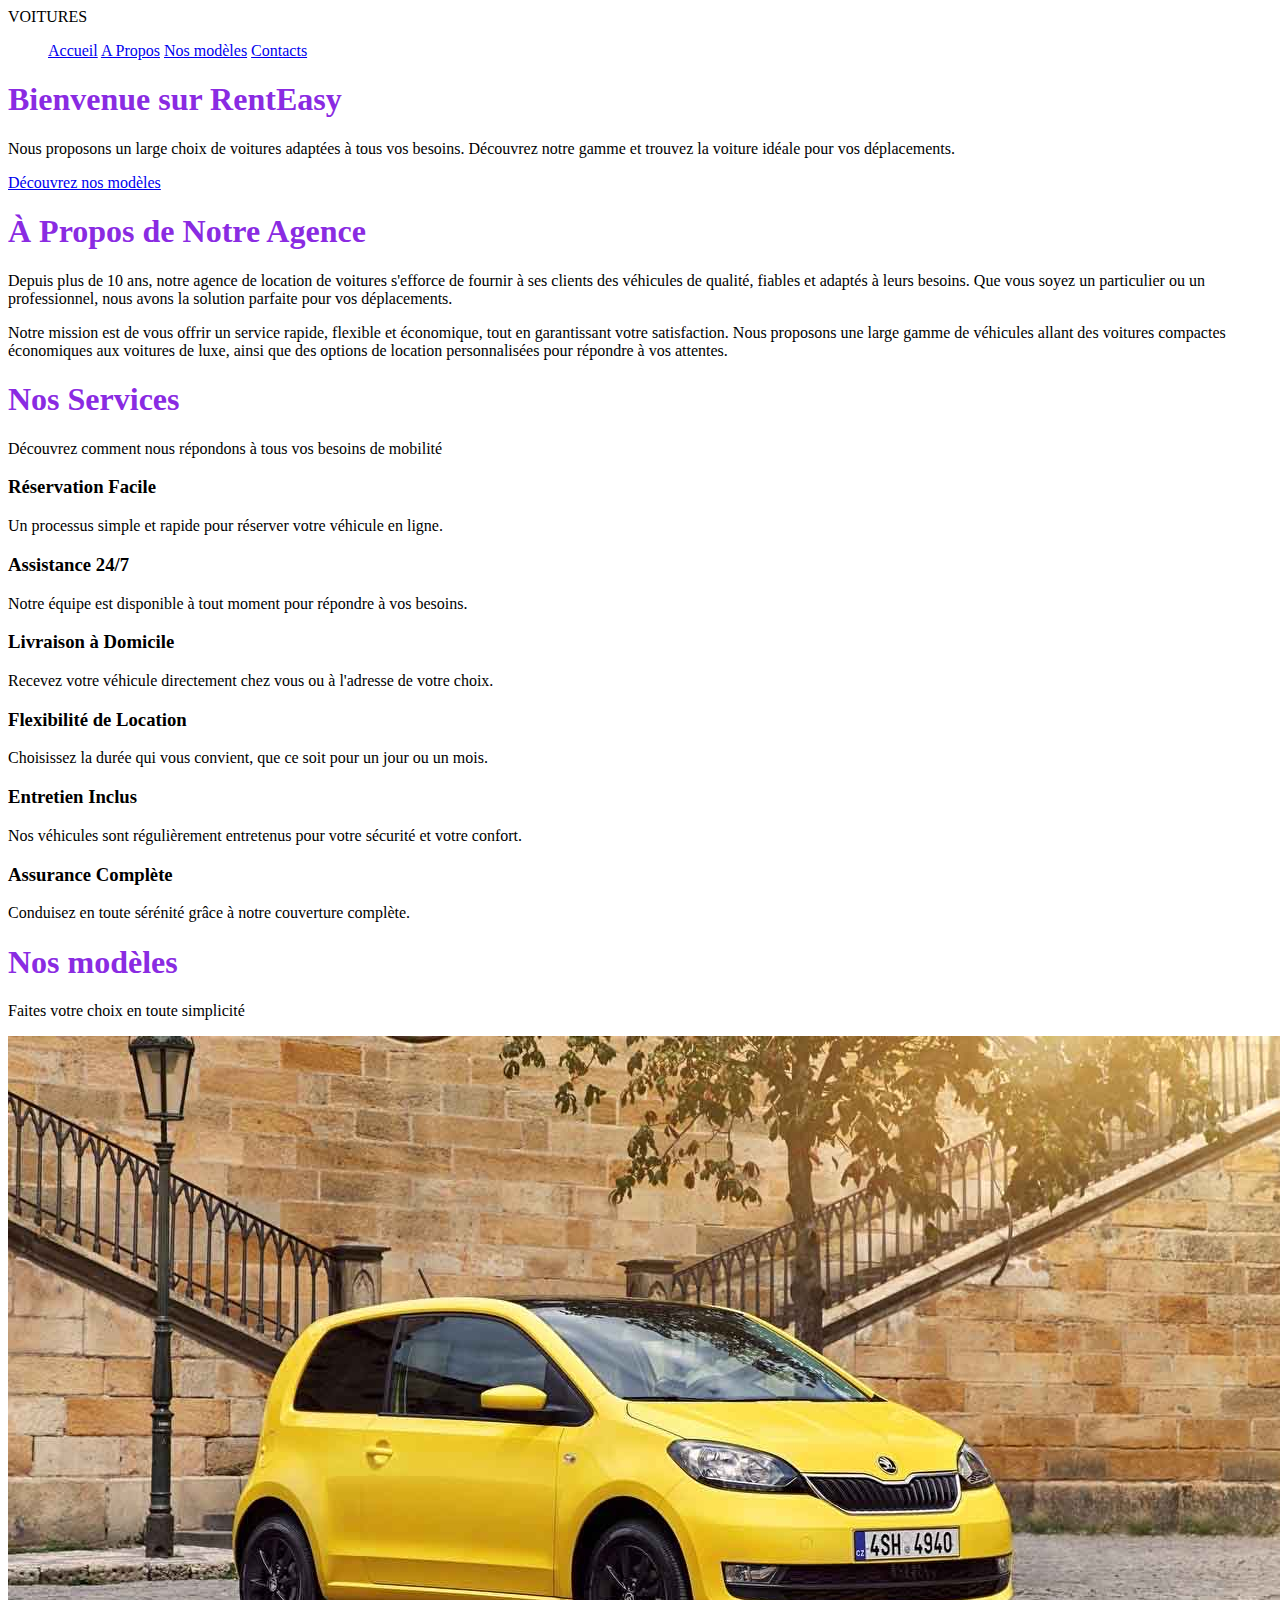
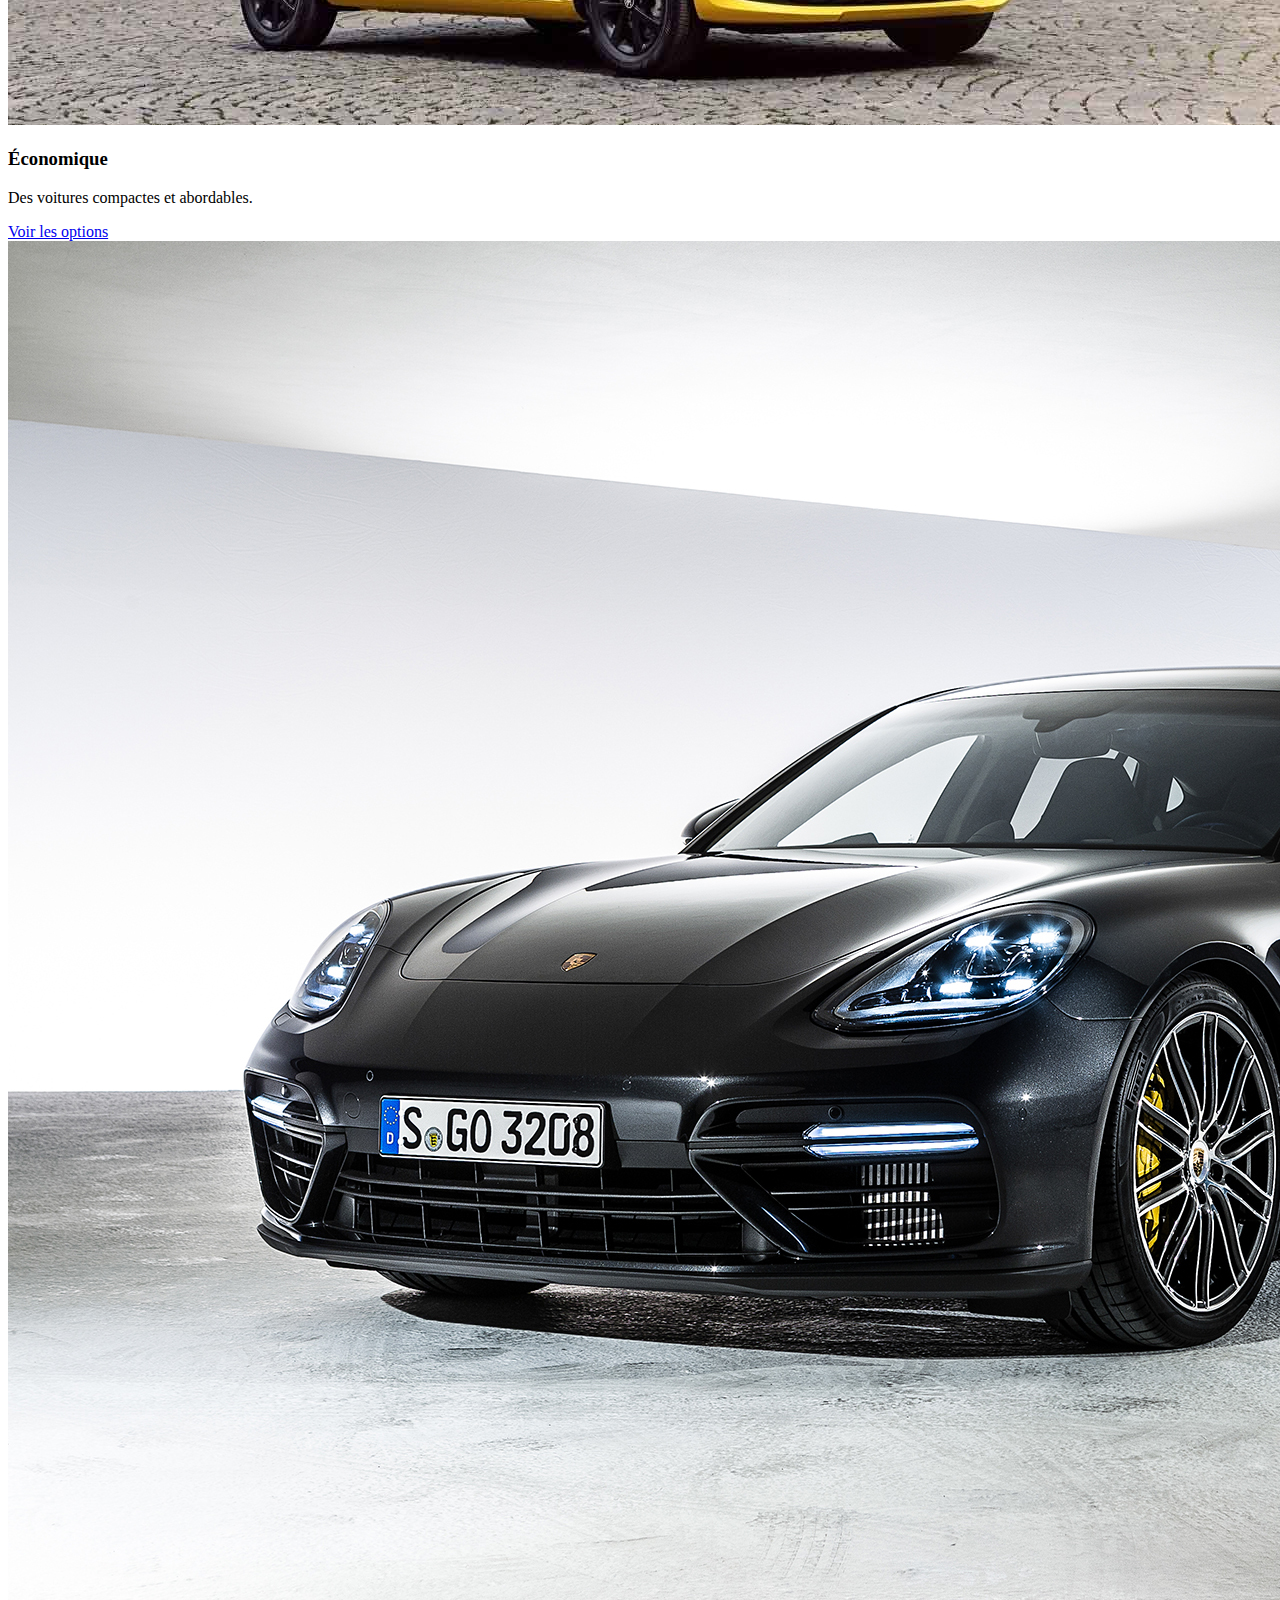
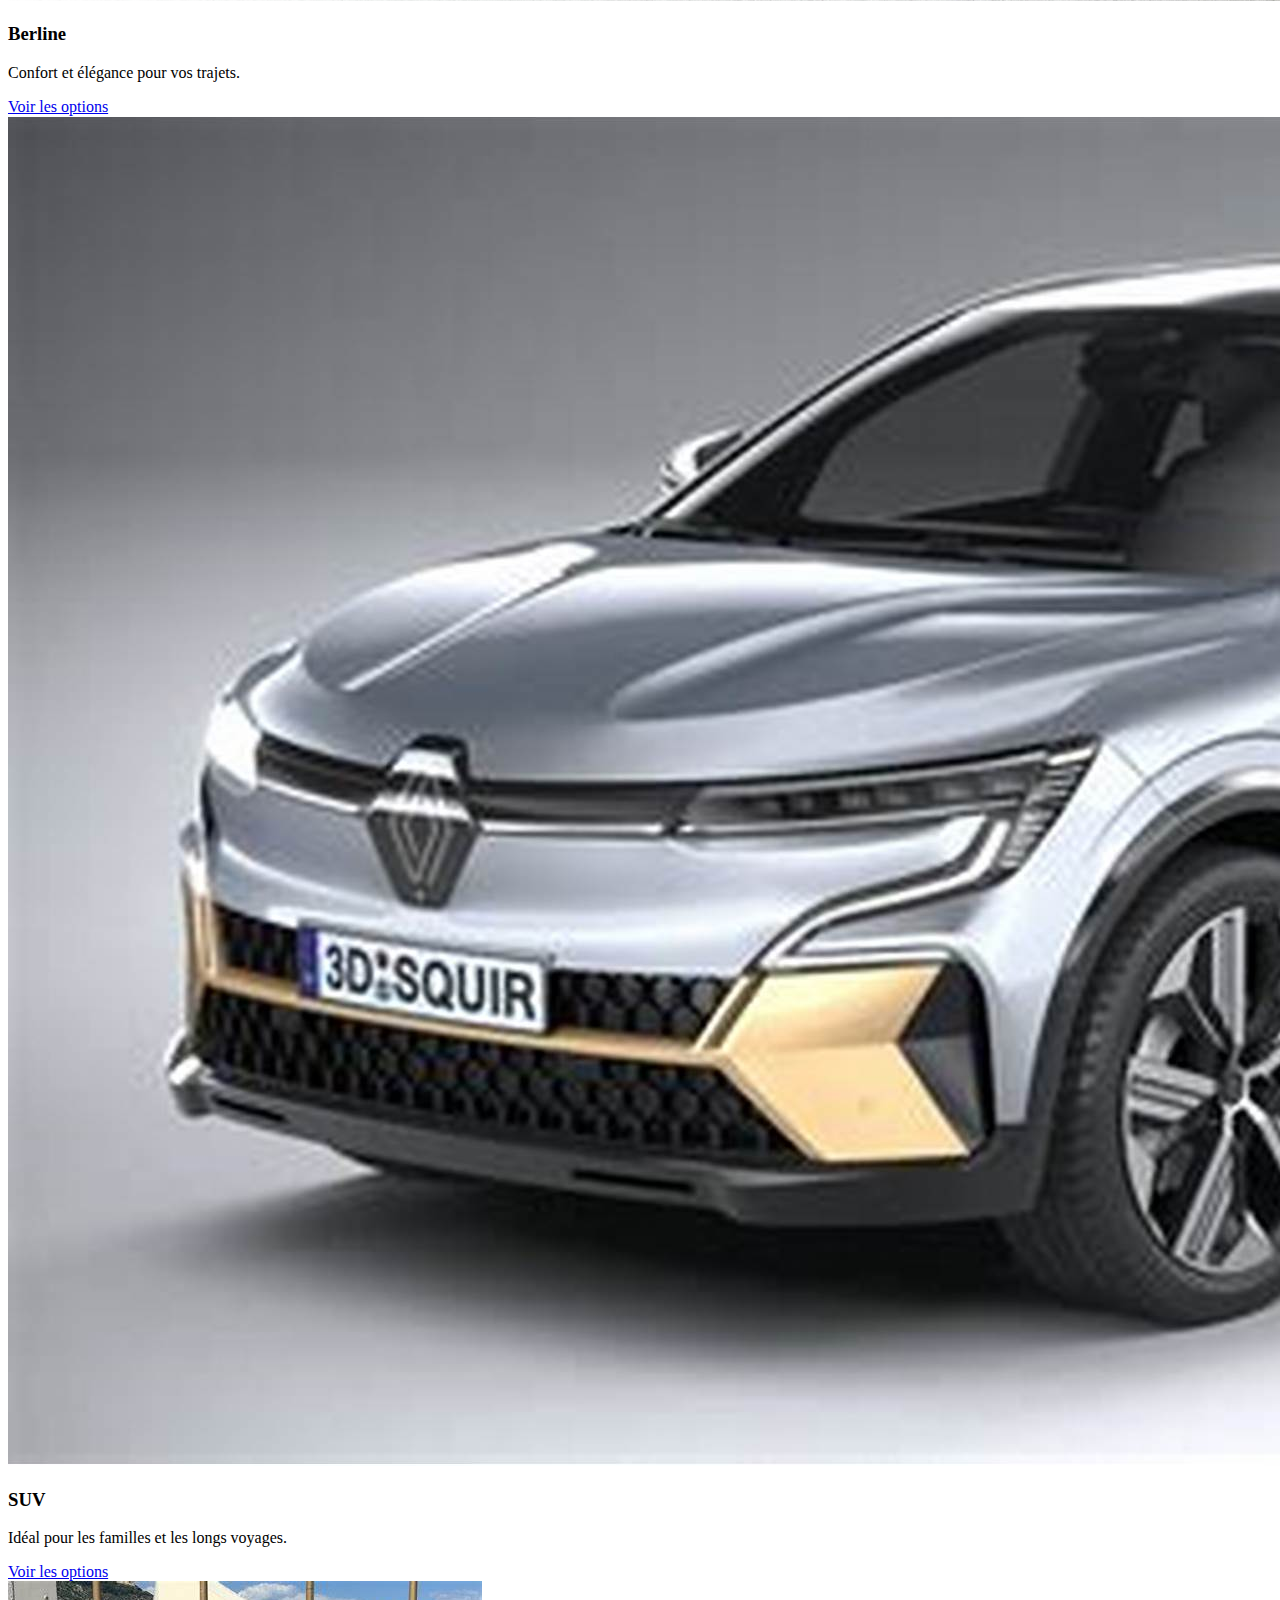
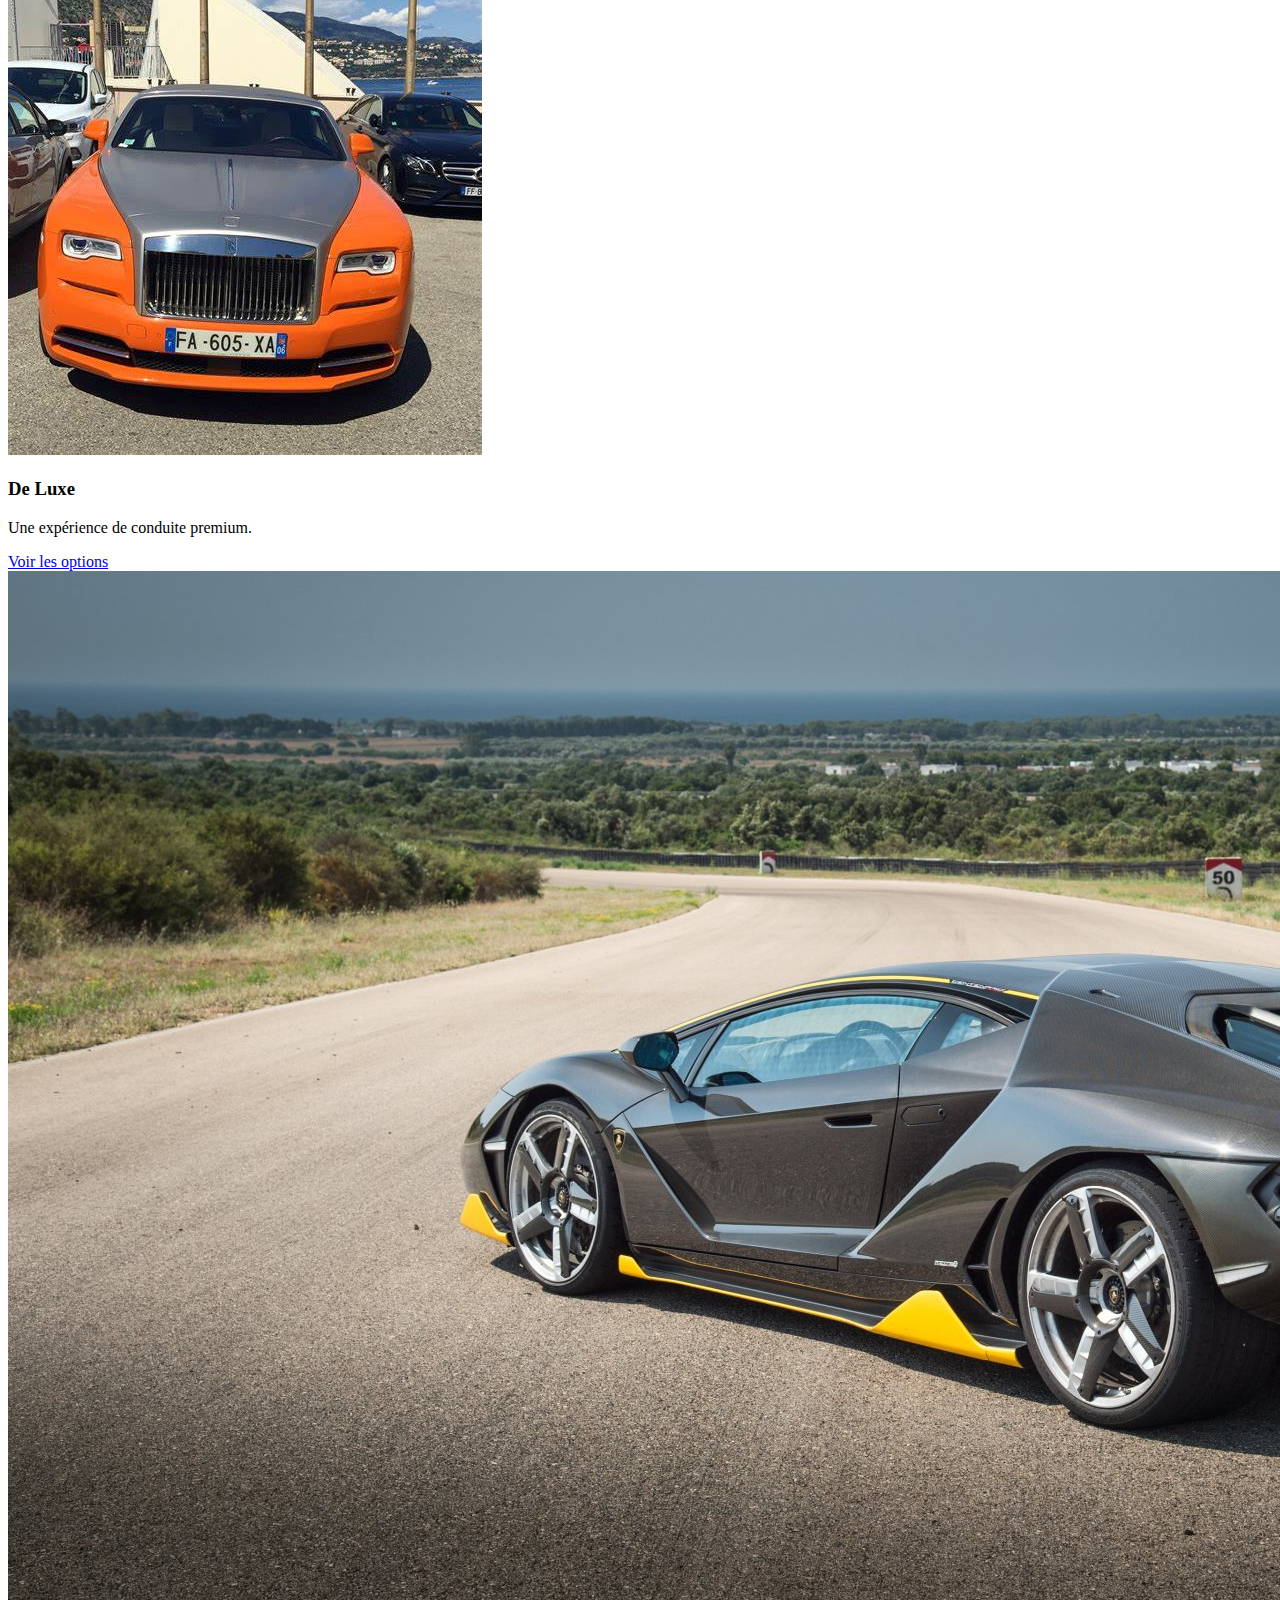
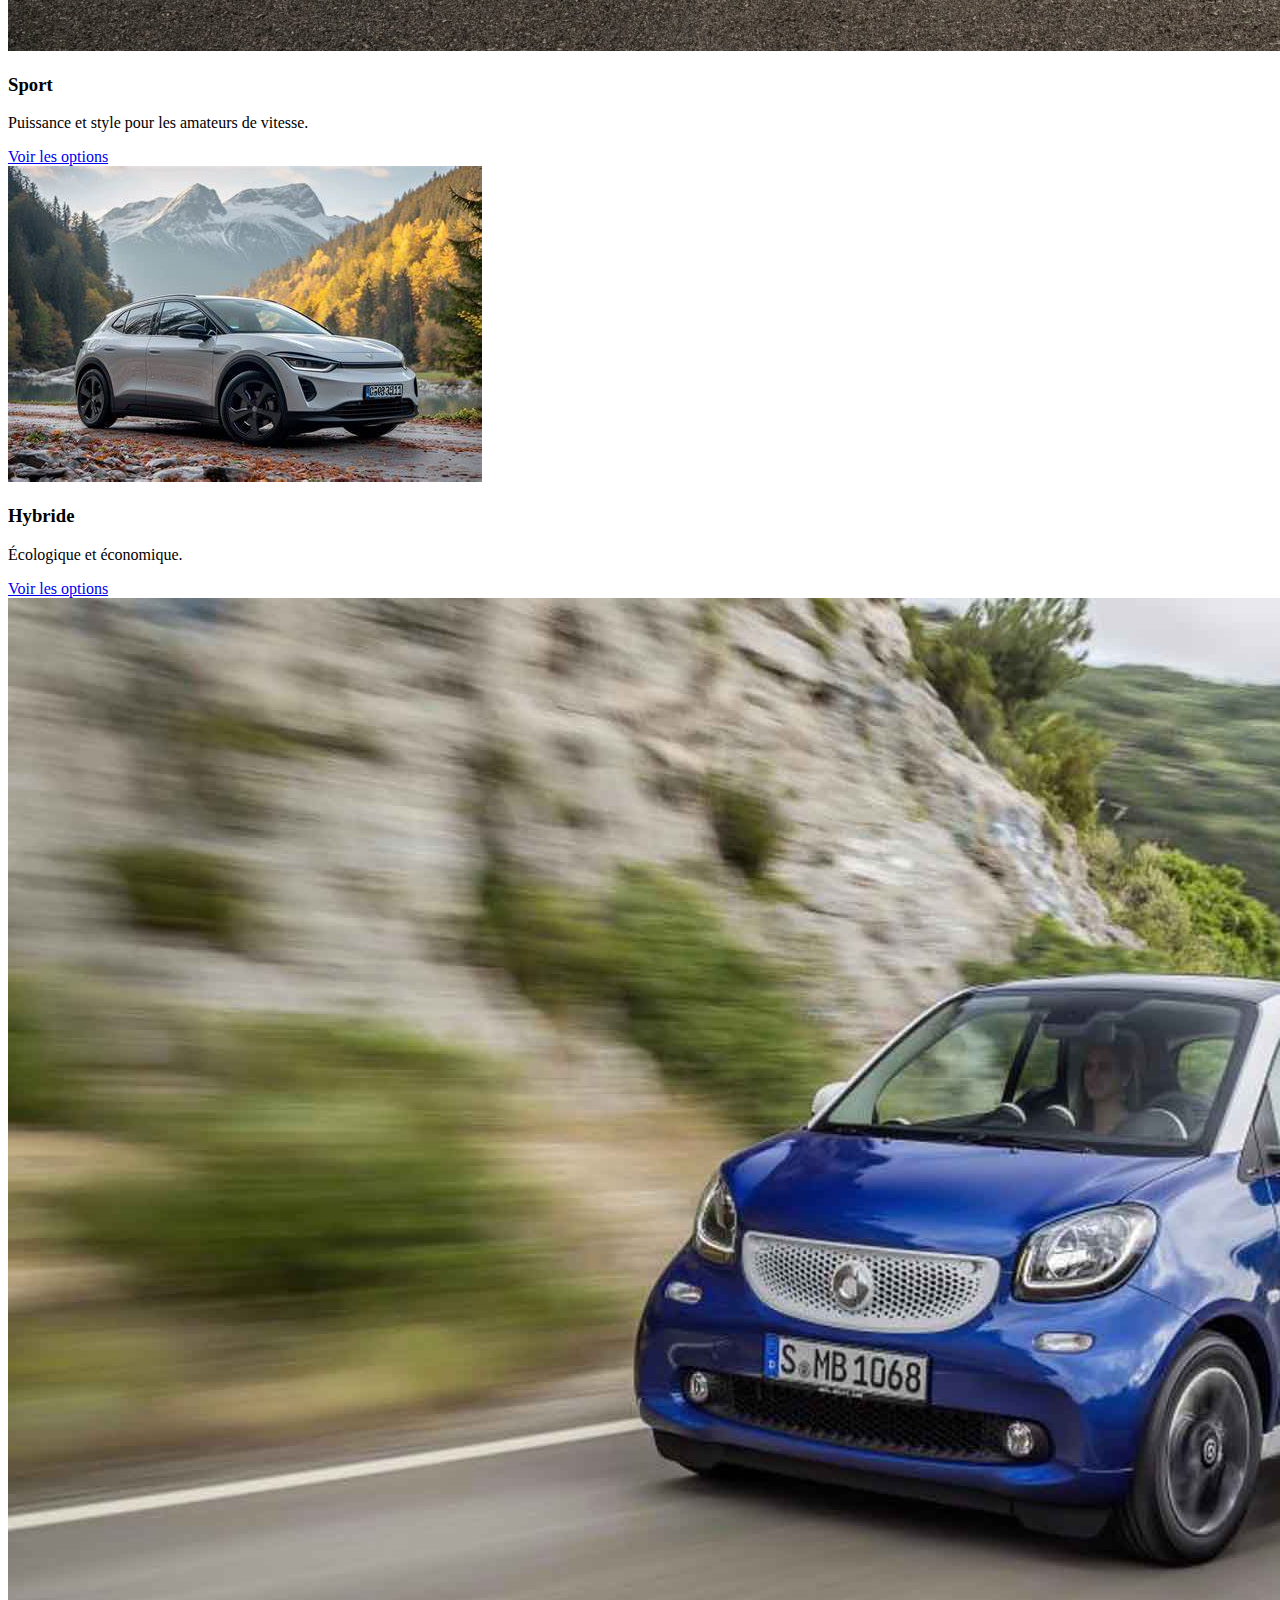
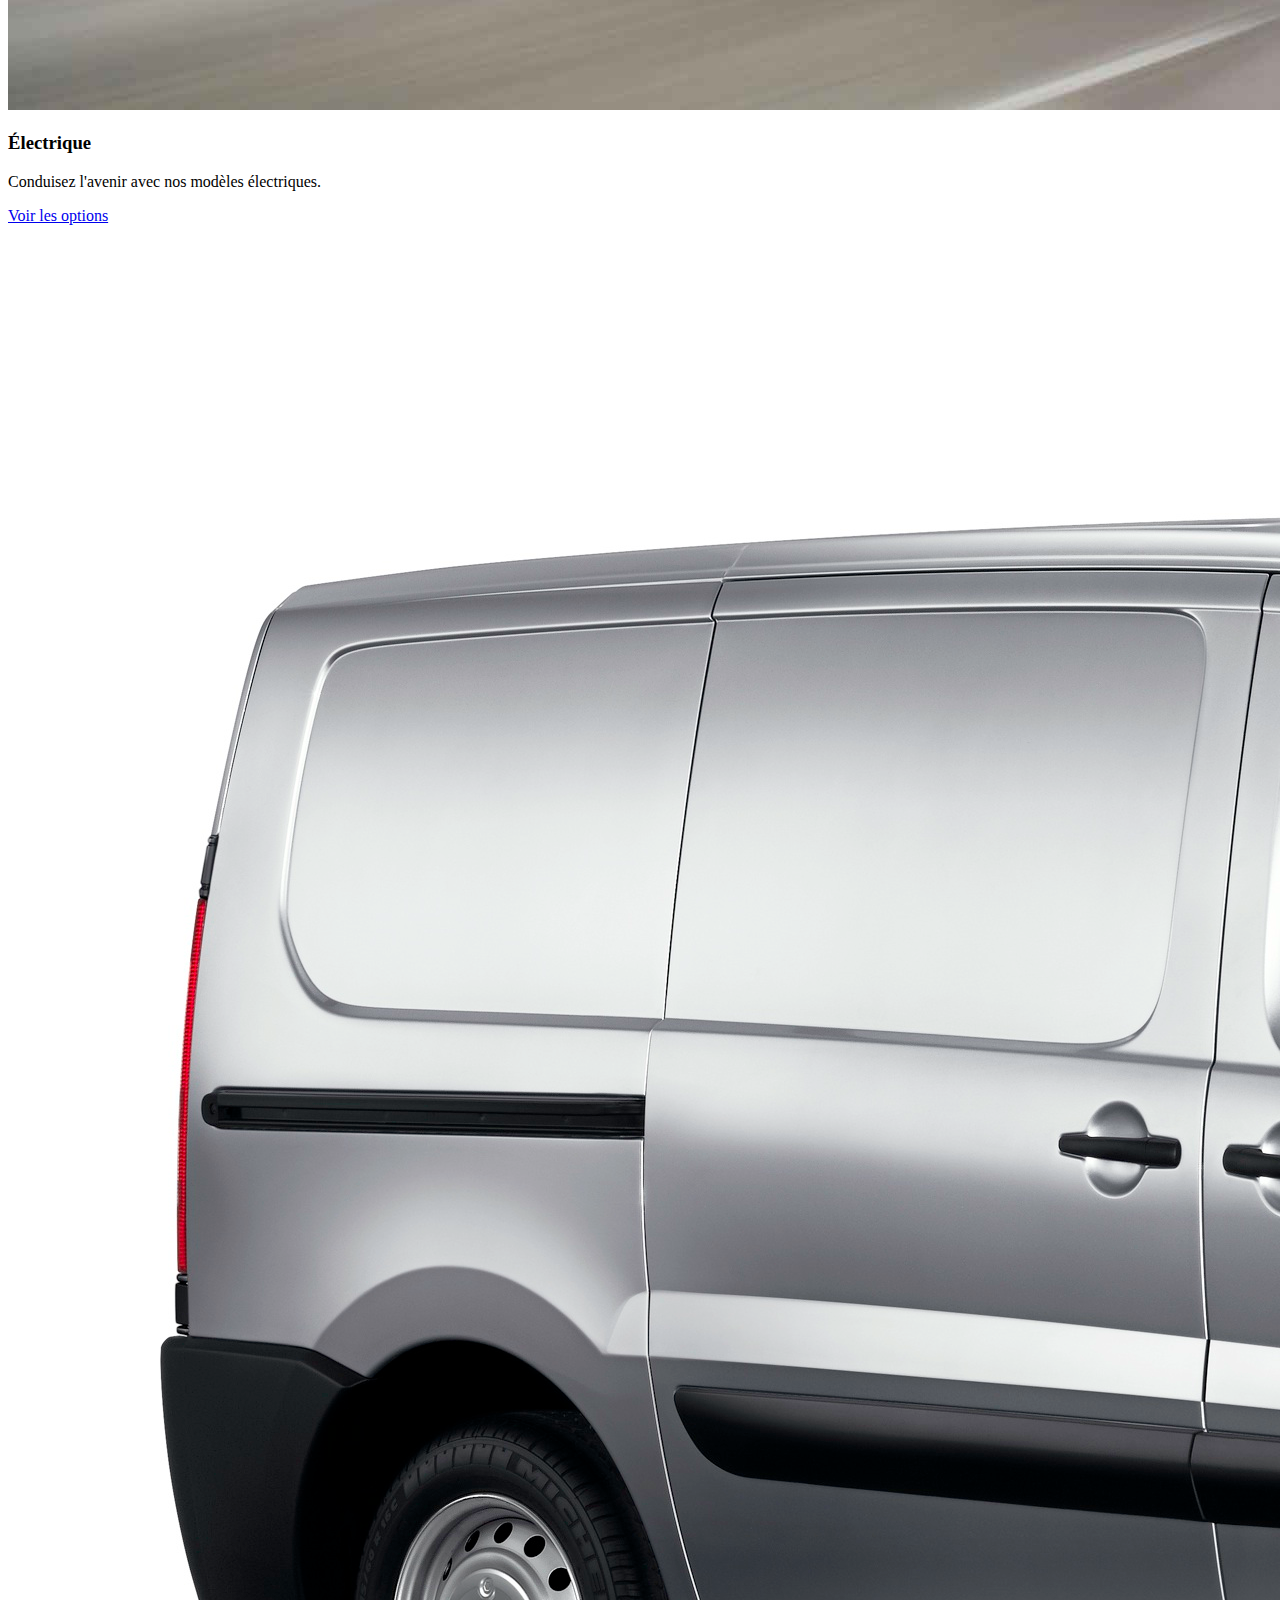
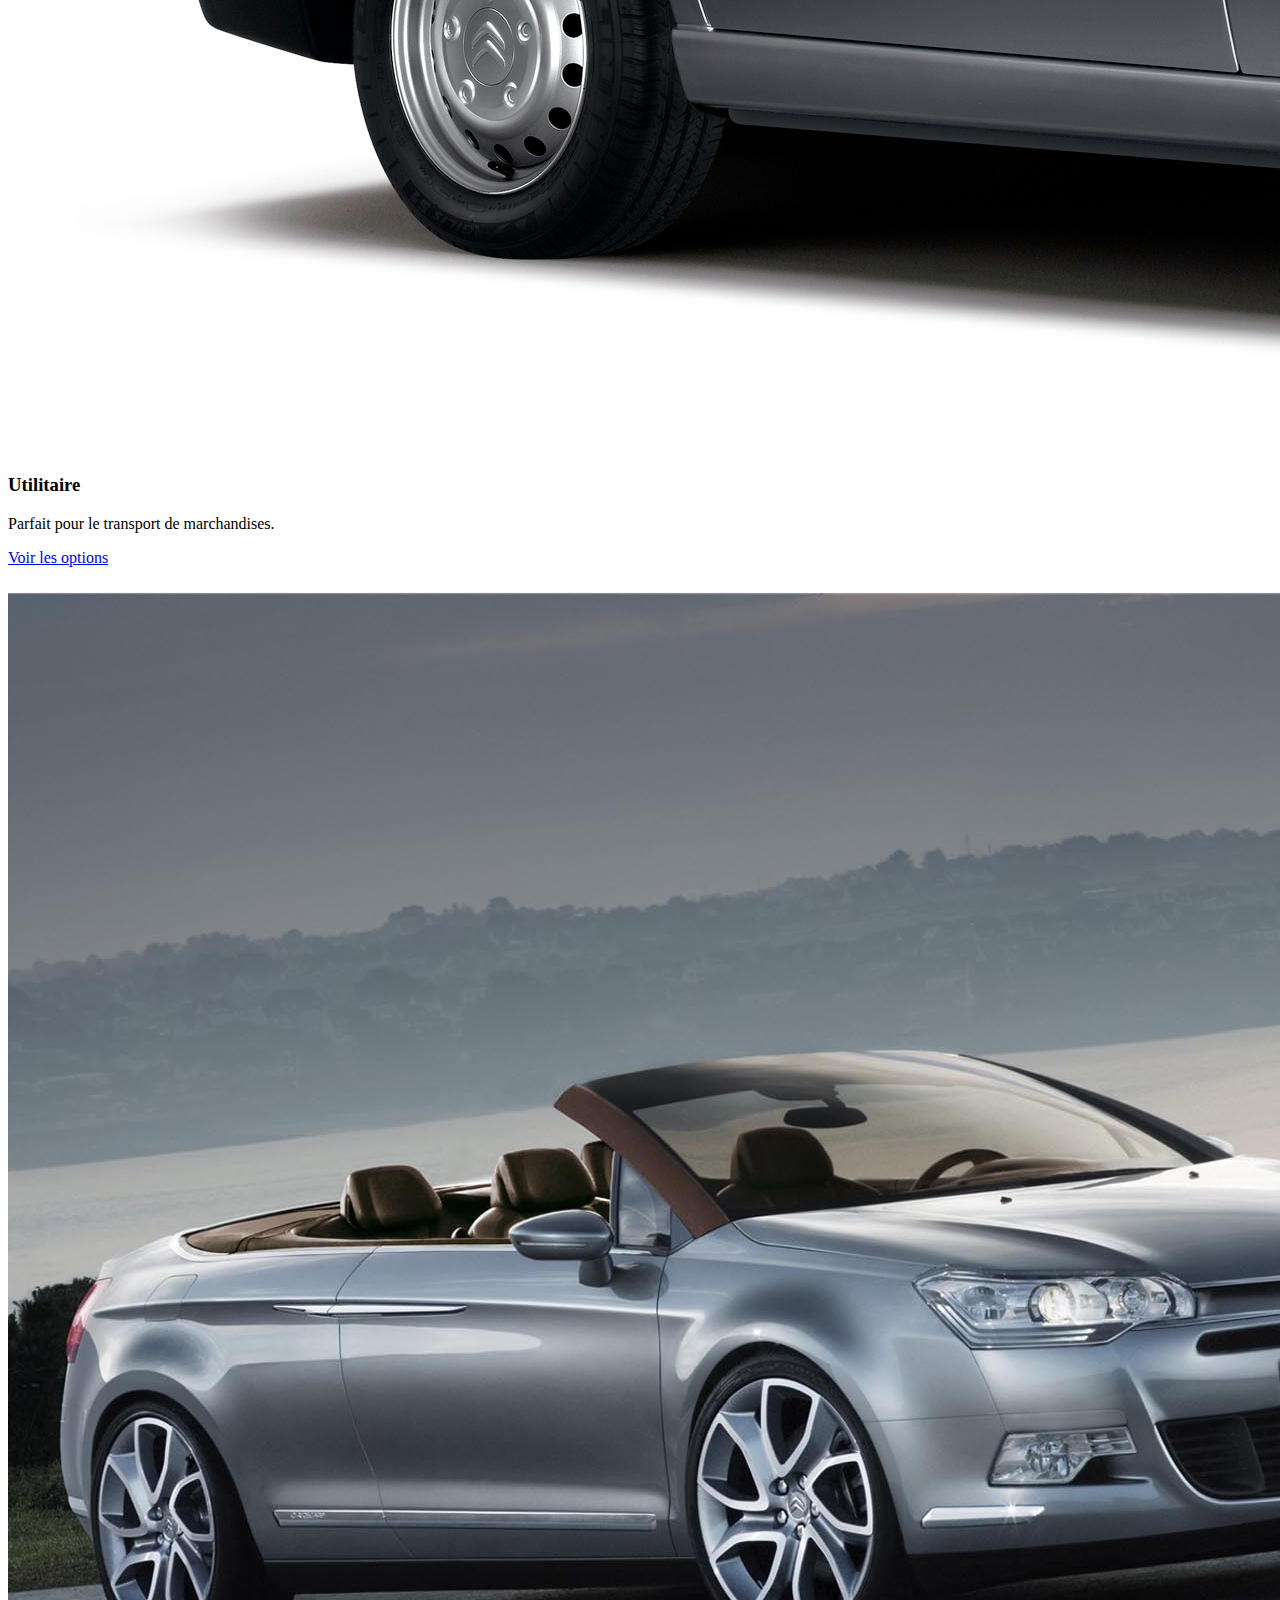
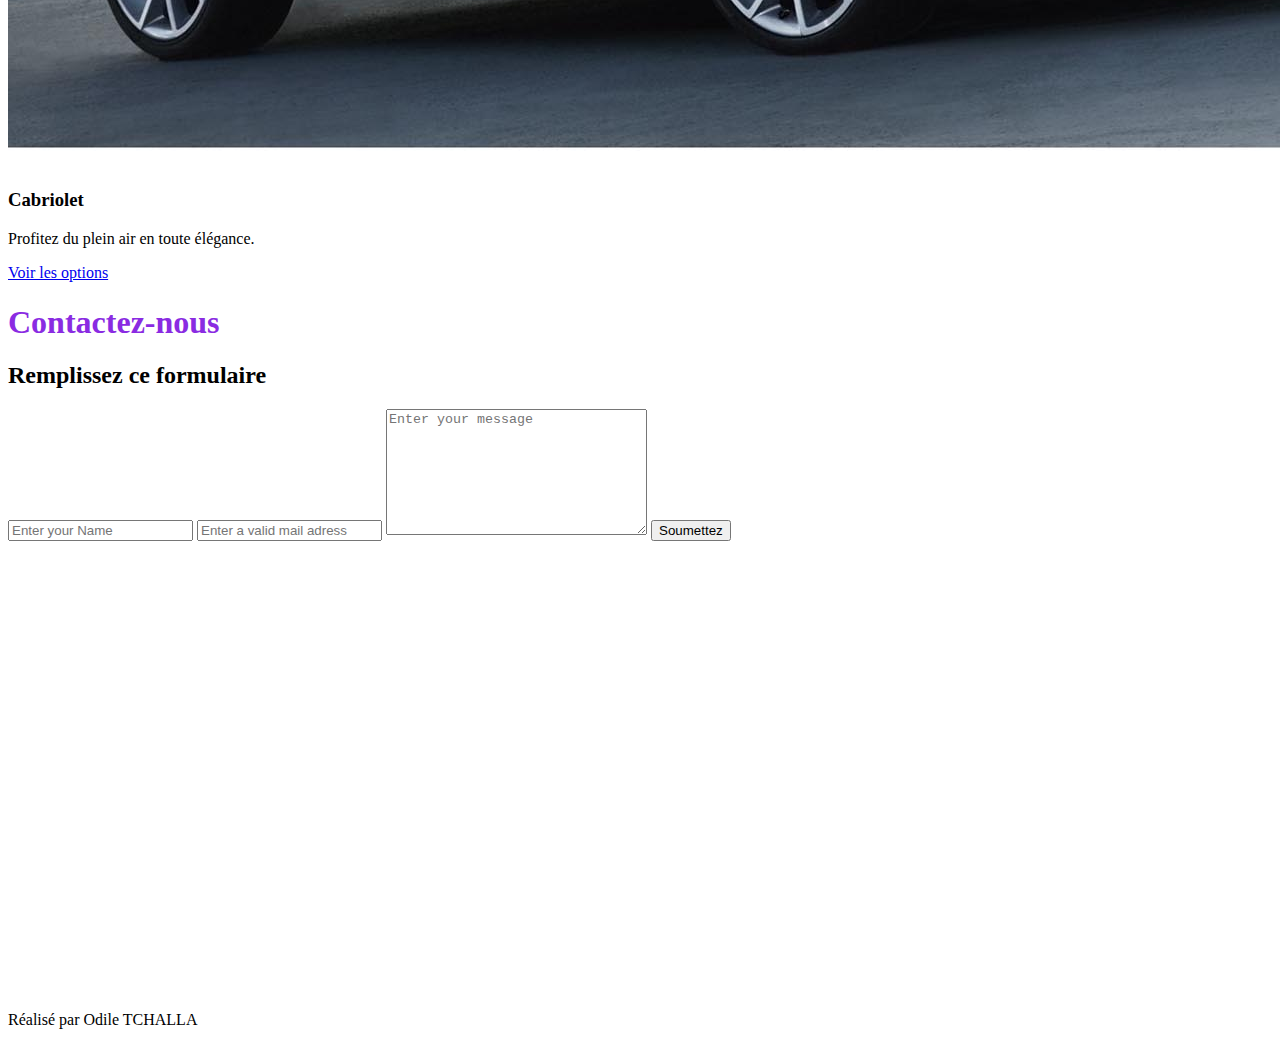
<file: index.html>
<!DOCTYPE html>
<!DOCTYPE html>
<html lang="en">
<head>
    <meta charset="UTF-8">
    <meta name="viewport" content="width=device-width, initial-scale=1.0">
    <title>Location de voiture</title>
    <link rel="stylesheet" href="style.css">
</head>
<body>
    <nav>
        <div class="logo"> <span>V</span>OITURES</div>
        <ul class="menu">
        <a href="index.html">Accueil</a>
        <a href="A propos.html">A Propos</a>
        <a href="Modèle.html">Nos modèles</a>
        <a href="Contacts.html">Contacts</a>

        </ul>
    </nav>
    
    <!--home-->

   <section class="home">
    <div class="home-infos">
        <h1>Bienvenue sur RentEasy</h1>
        <p>Nous proposons un large choix de voitures adaptées à tous vos besoins. Découvrez notre gamme et trouvez la voiture idéale pour vos déplacements.</p>
        <a href="Modèle.html">Découvrez nos modèles</a>
    </div>
   </section>

   <section>
    <div class="Nous">
        <h1>À Propos de Notre Agence</h1>
        <p>Depuis plus de 10 ans, notre agence de location de voitures s'efforce de fournir à ses clients des véhicules de qualité, fiables et adaptés à leurs besoins. Que vous soyez un particulier ou un professionnel, nous avons la solution parfaite pour vos déplacements.</p>
        <p>Notre mission est de vous offrir un service rapide, flexible et économique, tout en garantissant votre satisfaction. Nous proposons une large gamme de véhicules allant des voitures compactes économiques aux voitures de luxe, ainsi que des options de location personnalisées pour répondre à vos attentes.</p>
    </div>  
   </section>

<main>
    <div class="serve">
        <h1>Nos Services</h1>
        <p>Découvrez comment nous répondons à tous vos besoins de mobilité</p>
    </div>

<div class="service-grid">
    <div class="service-card">
        <h3>Réservation Facile</h3>
        <p>Un processus simple et rapide pour réserver votre véhicule en ligne.</p>
    </div>
    <div class="service-card">
        <h3>Assistance 24/7</h3>
        <p>Notre équipe est disponible à tout moment pour répondre à vos besoins.</p>
    </div>
    <div class="service-card">
        <h3>Livraison à Domicile</h3>
        <p>Recevez votre véhicule directement chez vous ou à l'adresse de votre choix.</p>
    </div>
    <div class="service-card">
        <h3>Flexibilité de Location</h3>
        <p>Choisissez la durée qui vous convient, que ce soit pour un jour ou un mois.</p>
    </div>
    <div class="service-card">
        <h3>Entretien Inclus</h3>
        <p>Nos véhicules sont régulièrement entretenus pour votre sécurité et votre confort.</p>
    </div>
    <div class="service-card">
        <h3>Assurance Complète</h3>
        <p>Conduisez en toute sérénité grâce à notre couverture complète.</p>
    </div>
</div>
</main>
<div>
<h1 class="title">Nos modèles</h1>
<P class="sub-title">Faites votre choix en toute simplicité</P>
</div>
<!--catégories-->
    
<section class="categories">
    <div class="category">
        <img src="images/R.jpg" alt="Voiture Économique">
        <h3>Économique</h3>
        <p>Des voitures compactes et abordables.</p>
        <a href="Modèle.html">Voir les options</a>
        
    </div>

    <div class="category">
        <img src="images/R (2).jpg" alt="Voiture Berline">
        <h3>Berline</h3>
        <p>Confort et élégance pour vos trajets.</p>
        <a href="Modèle.html">Voir les options</a>
    </div>

    <div class="category">
        <img src="images/OIP (2).jpg" alt="Voiture SUV">
        <h3>SUV</h3>
        <p>Idéal pour les familles et les longs voyages.</p>
        <a href="Modèle.html">Voir les options</a>
    </div>

    <div class="category">
        <img src="images/OIP (3).jpg" alt="Voiture de Luxe">
        <h3>De Luxe</h3>
        <p>Une expérience de conduite premium.</p>
        <a href="Modèle.html">Voir les options</a>
    </div>

    <div class="category">
        <img src="images/R (3).jpg" alt="Voiture Sport">
        <h3>Sport</h3>
        <p>Puissance et style pour les amateurs de vitesse.</p>
        <a href="Modèle.html">Voir les options</a>
    </div>

    <div class="category">
        <img src="images/OIP (4).jpg" alt="Voiture Hybride">
        <h3>Hybride</h3>
        <p>Écologique et économique.</p>
        <a href="Modèle.html">Voir les options</a>
    </div>

    <div class="category">
        <img src="images/R (4).jpg" alt="Voiture Électrique">
        <h3>Électrique</h3>
        <p>Conduisez l'avenir avec nos modèles électriques.</p>
        <a href="Modèle.html">Voir les options</a>
    </div>

    <div class="category">
        <img src="images/R (5).jpg" alt="Voiture Utilitaire">
        <h3>Utilitaire</h3>
        <p>Parfait pour le transport de marchandises.</p>
        <a href="Modèle.html">Voir les options</a>
    </div>

    <div class="category">
        <img src="images/R (7).jpg" alt="Voiture Cabriolet">
        <h3>Cabriolet</h3>
        <p>Profitez du plein air en toute élégance.</p>
        <a href="Modèle.html">Voir les options</a>
    </div>
</section> 

<!--footer-contact-->
<footer>
    <h1 class="title">Contactez-nous</h1>
    <div class="contact">
        <div class="class-form">
            <h2>Remplissez ce formulaire</h2>
            <form action="">
                <input type="text" placeholder="Enter your Name">
                <input type="email" placeholder="Enter a valid mail adress">
                <textarea placeholder="Enter your message" cols="30" rows="8"></textarea>
                <button>Soumettez</button>
            </form>
        </div>
        <div class="adress">
            <iframe src="https://www.google.com/maps/embed?pb=!1m14!1m12!1m3!1d15858.679884458135!2d2.3214591554199178!3d6.436417300000006!2m3!1f0!2f0!3f0!3m2!1i1024!2i768!4f13.1!5e0!3m2!1sfr!2sbj!4v1737637337016!5m2!1sfr!2sbj" width="600" height="450" style="border:0;" allowfullscreen="" loading="lazy" referrerpolicy="no-referrer-when-downgrade"></iframe>    
        </div>
    </div>  
</footer>  
<div class="end">
    <p>Réalisé par Odile TCHALLA</p>
    </div>  
</html>
</file>
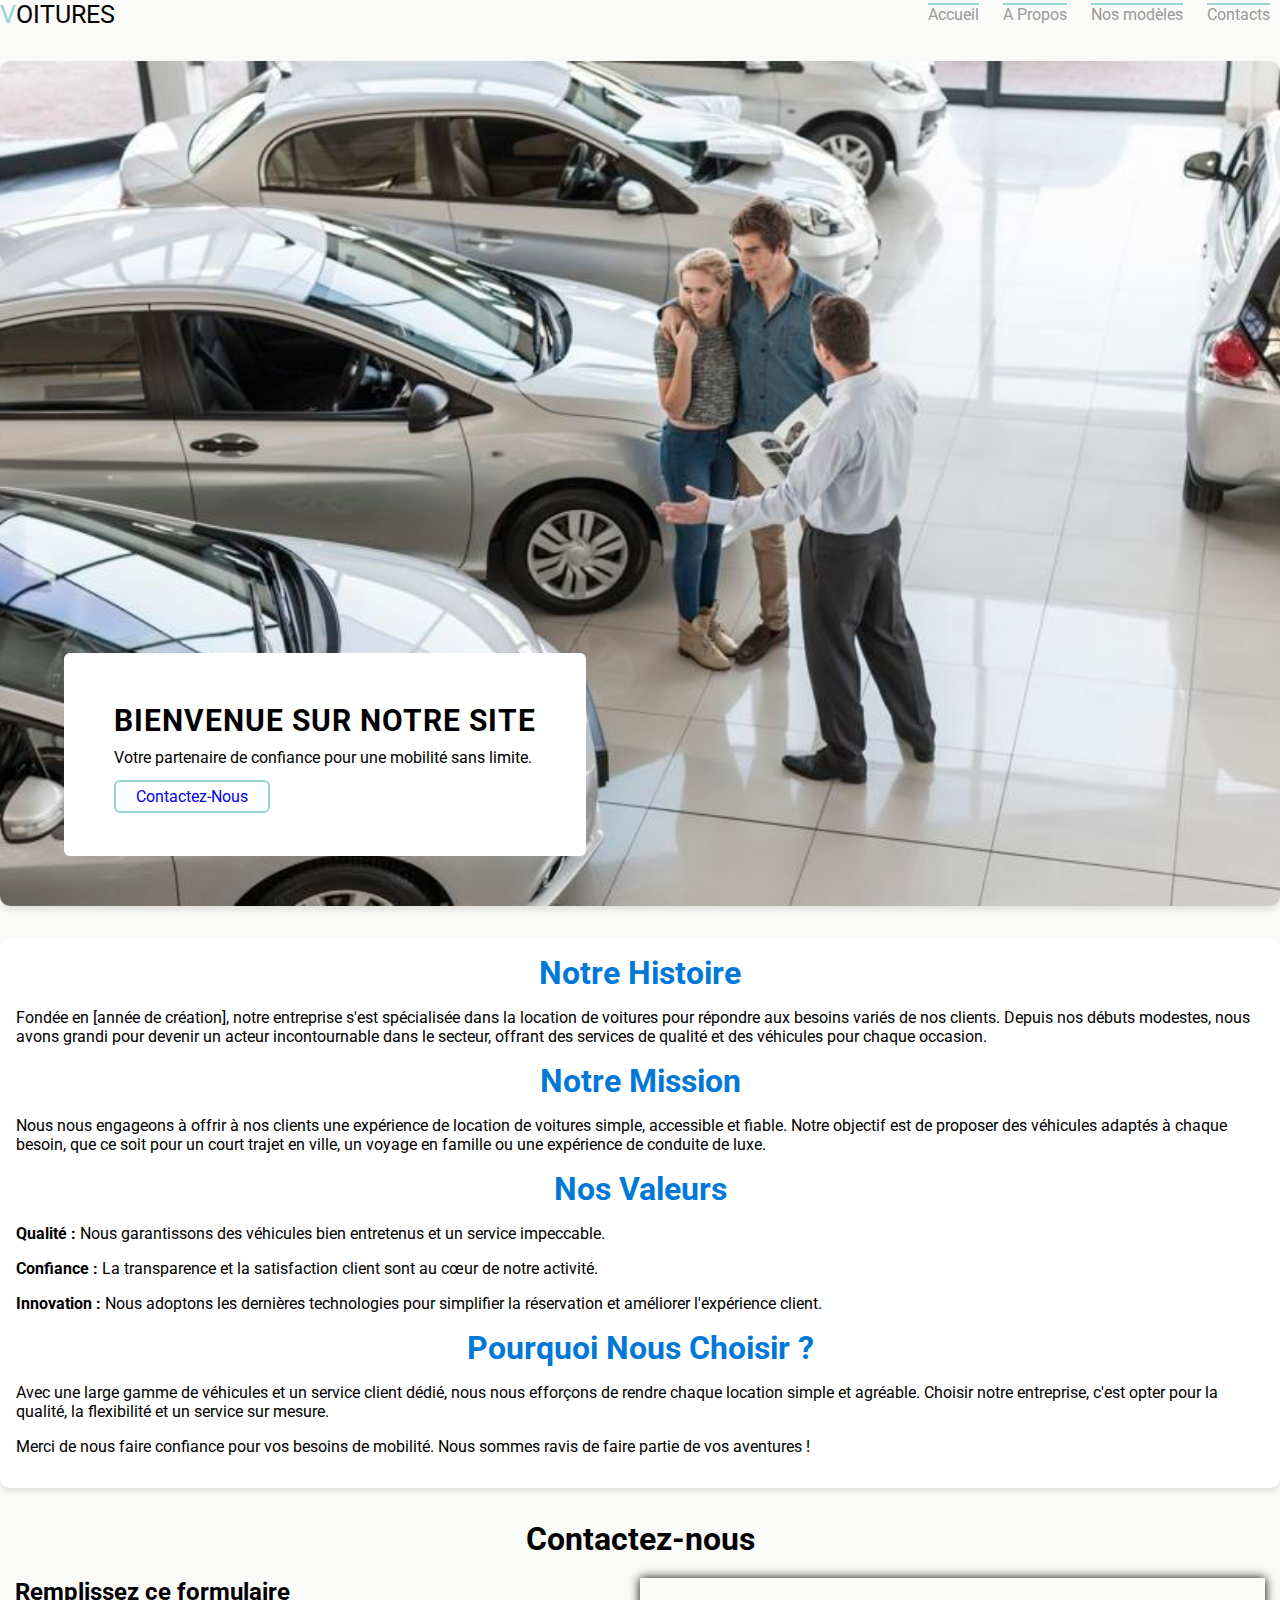
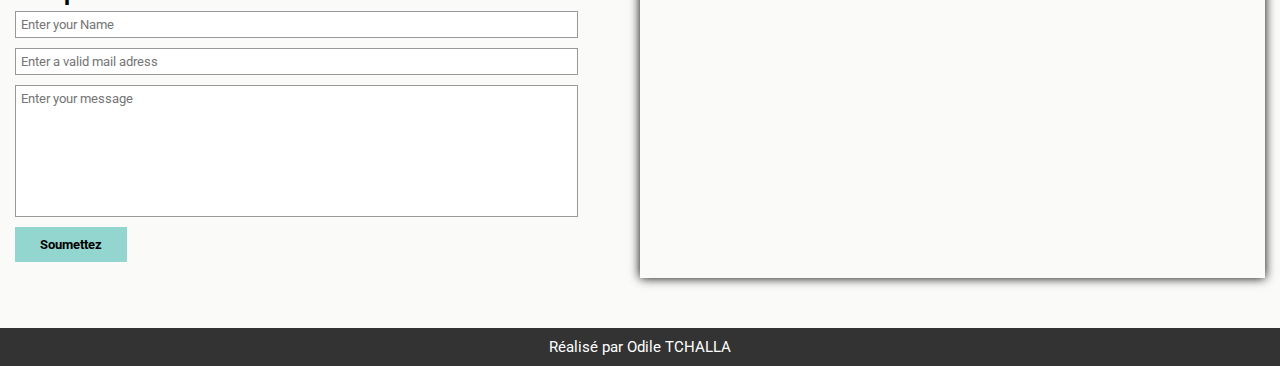
<file: A propos.html>
<!DOCTYPE html>
<!DOCTYPE html>
<html lang="en">
<head>
    <meta charset="UTF-8">
    <meta name="viewport" content="width=device-width, initial-scale=1.0">
    <title>Location de voiture</title>
    <link rel="stylesheet" href="A propos.css">
</head>
<body>
    <nav>
        <div class="logo"> <span>V</span>OITURES</div>
        <ul class="menu">
        <a href="index.html">Accueil</a>
        <a href="A propos.html">A Propos</a>
        <a href="Modèle.html">Nos modèles</a>
        <a href="Contacts.html">Contacts</a>

        </ul>
    </nav>
    <!--home-->

   <section class="home">
    <div class="home-infos">
        <h1>Bienvenue sur notre site</h1>
        <p>Votre partenaire de confiance pour une mobilité sans limite.</p>
        <a href="Contacts.html">Contactez-nous</a>
    </div>
   </section>

    <section>

        <div>
            <h2>Notre Histoire</h2>
        <p>Fondée en [année de création], notre entreprise s'est spécialisée dans la location de voitures pour répondre aux besoins variés de nos clients. Depuis nos débuts modestes, nous avons grandi pour devenir un acteur incontournable dans le secteur, offrant des services de qualité et des véhicules pour chaque occasion.</p>

        <h2>Notre Mission</h2>
        <p>Nous nous engageons à offrir à nos clients une expérience de location de voitures simple, accessible et fiable. Notre objectif est de proposer des véhicules adaptés à chaque besoin, que ce soit pour un court trajet en ville, un voyage en famille ou une expérience de conduite de luxe.</p>

        <h2>Nos Valeurs</h2>
        <p><strong>Qualité :</strong> Nous garantissons des véhicules bien entretenus et un service impeccable.</p>
        <p><strong>Confiance :</strong> La transparence et la satisfaction client sont au cœur de notre activité.</p>
        <p><strong>Innovation :</strong> Nous adoptons les dernières technologies pour simplifier la réservation et améliorer l'expérience client.</p>

        <h2>Pourquoi Nous Choisir ?</h2>
        <p>Avec une large gamme de véhicules et un service client dédié, nous nous efforçons de rendre chaque location simple et agréable. Choisir notre entreprise, c'est opter pour la qualité, la flexibilité et un service sur mesure.</p>

        <p>Merci de nous faire confiance pour vos besoins de mobilité. Nous sommes ravis de faire partie de vos aventures !</p>
        </div>
    </section>
    <!--footer-contact-->
<footer>
    <h1 class="title">Contactez-nous</h1>
    <div class="contact">
        <div class="class-form">
            <h2>Remplissez ce formulaire</h2>
            <form action="">
                <input type="text" placeholder="Enter your Name">
                <input type="email" placeholder="Enter a valid mail adress">
                <textarea placeholder="Enter your message" cols="30" rows="8"></textarea>
                <button>Soumettez</button>
            </form>
        </div>
        <div class="adress">
            <iframe src="https://www.google.com/maps/embed?pb=!1m14!1m12!1m3!1d15858.679884458135!2d2.3214591554199178!3d6.436417300000006!2m3!1f0!2f0!3f0!3m2!1i1024!2i768!4f13.1!5e0!3m2!1sfr!2sbj!4v1737637337016!5m2!1sfr!2sbj" width="600" height="450" style="border:0;" allowfullscreen="" loading="lazy" referrerpolicy="no-referrer-when-downgrade"></iframe>    
        </div>
    </div>  
</footer>  
<div class="end">
    <p>Réalisé par Odile TCHALLA</p>
    </div>  
</body>
</file>
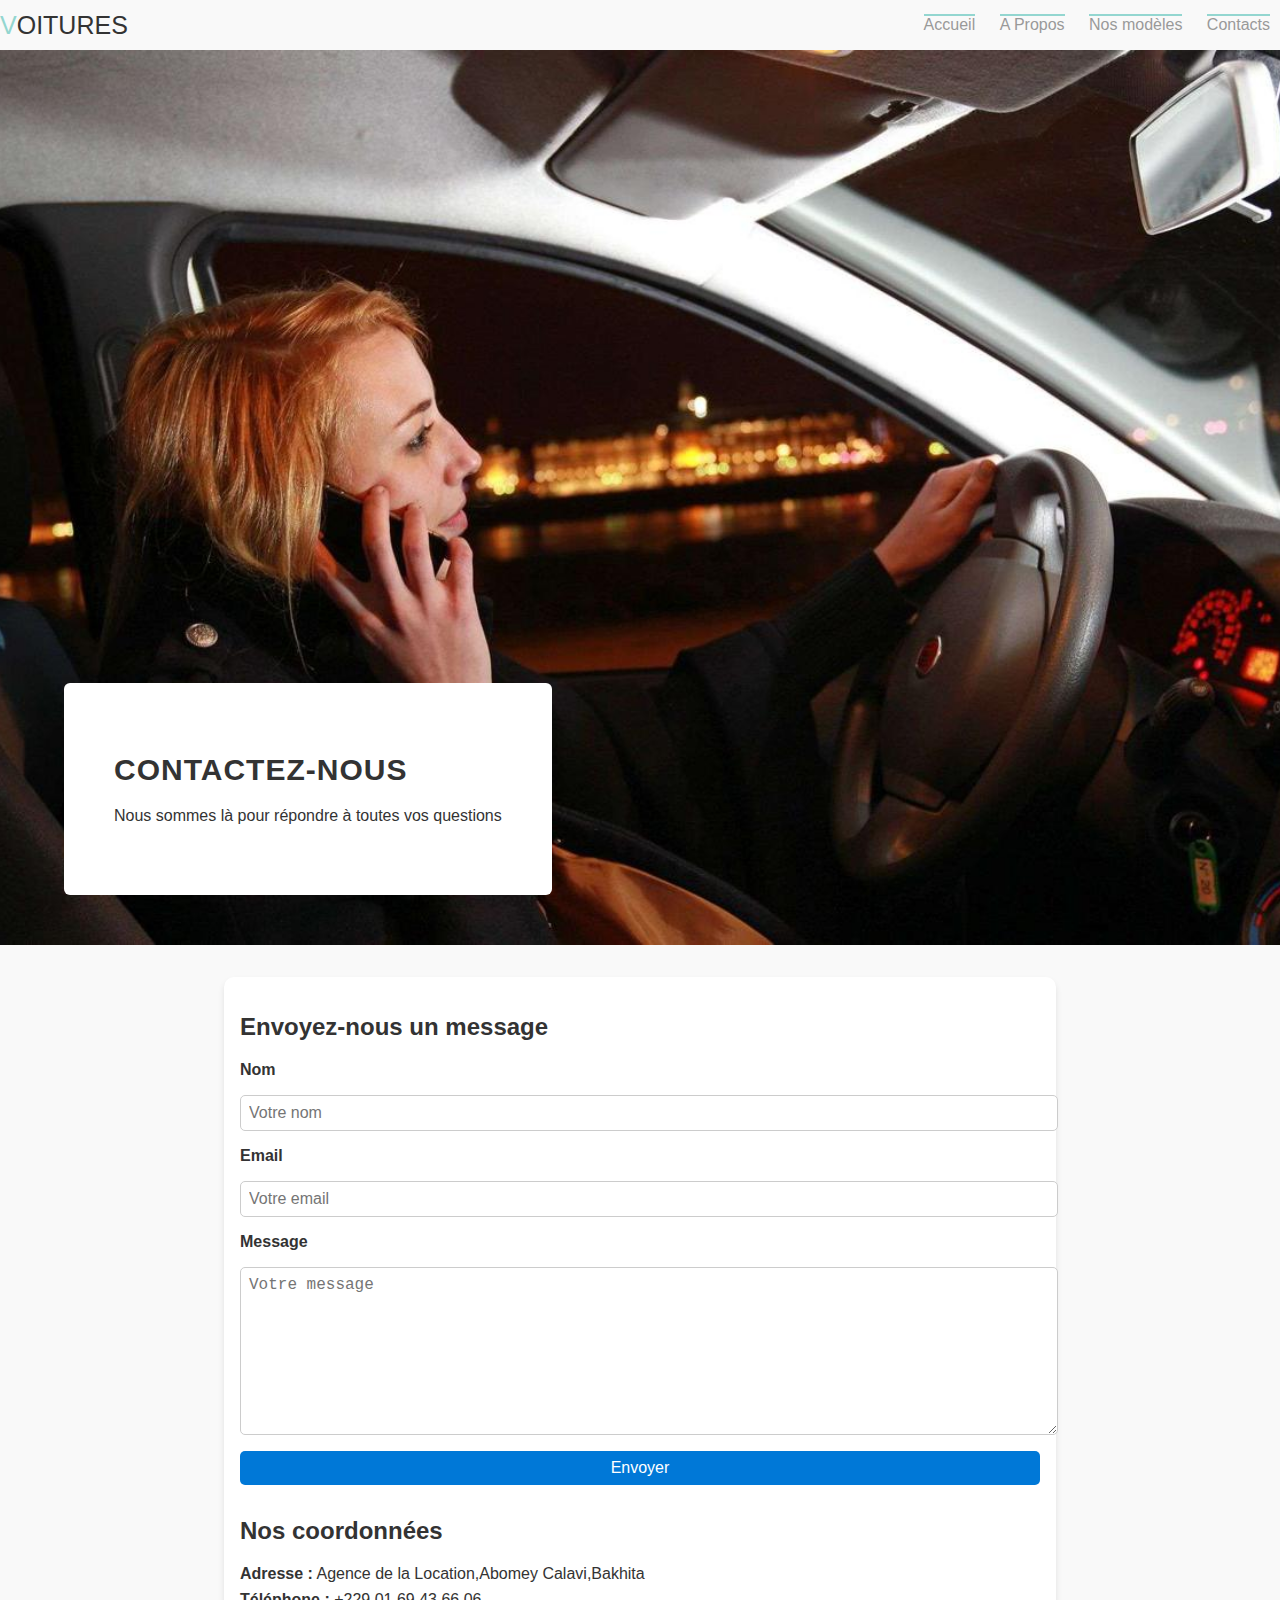
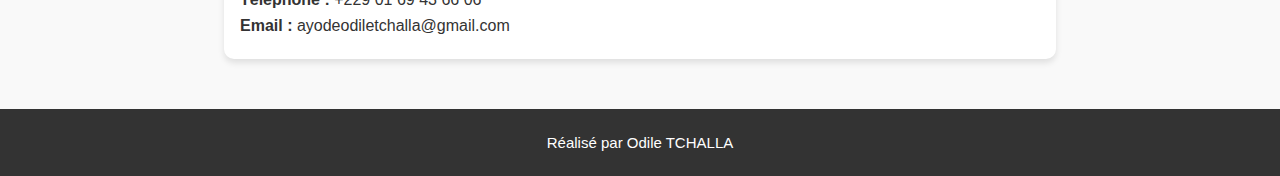
<file: Contacts.html>
<!DOCTYPE html>
<!DOCTYPE html>
<html lang="en">
<head>
    <meta charset="UTF-8">
    <meta name="viewport" content="width=device-width, initial-scale=1.0">
    <title>Location de voiture</title>
    <link rel="stylesheet" href="Contacts.css">
</head>
<body>
    <nav>
        <div class="logo"> <span>V</span>OITURES</div>
        <ul class="menu">
        <a href="index.html">Accueil</a>
        <a href="A propos.html">A Propos</a>
        <a href="Modèle.html">Nos modèles</a>
        <a href="Contacts.html">Contacts</a>

        </ul>
    </nav>
     <!--home-->

   <section class="home">
    <div class="home-infos">
        <h1>Contactez-nous</h1>
        <p>Nous sommes là pour répondre à toutes vos questions</p>    
    </div>
   </section>

    <main>
        <h2>Envoyez-nous un message</h2>
        <form action="submit_form.php" method="post">
            <label for="name">Nom</label>
            <input type="text" id="name" name="name" placeholder="Votre nom" required>

            <label for="email">Email</label>
            <input type="email" id="email" name="email" placeholder="Votre email" required>

            <label for="message">Message</label>
            <textarea id="message" name="message" placeholder="Votre message" required></textarea>

            <button type="submit">Envoyer</button>
        </form>

        <div class="contact-info">
            <h2>Nos coordonnées</h2>
            <p><strong>Adresse :</strong> Agence de la Location,Abomey Calavi,Bakhita</p>
            <p><strong>Téléphone :</strong> +229 01 69 43 66 06</p>
            <p><strong>Email :</strong> ayodeodiletchalla@gmail.com</p>
        </div>
    </main>
    <div class="end">
        <p>Réalisé par Odile TCHALLA</p>
        </div>  
</body>
</file>
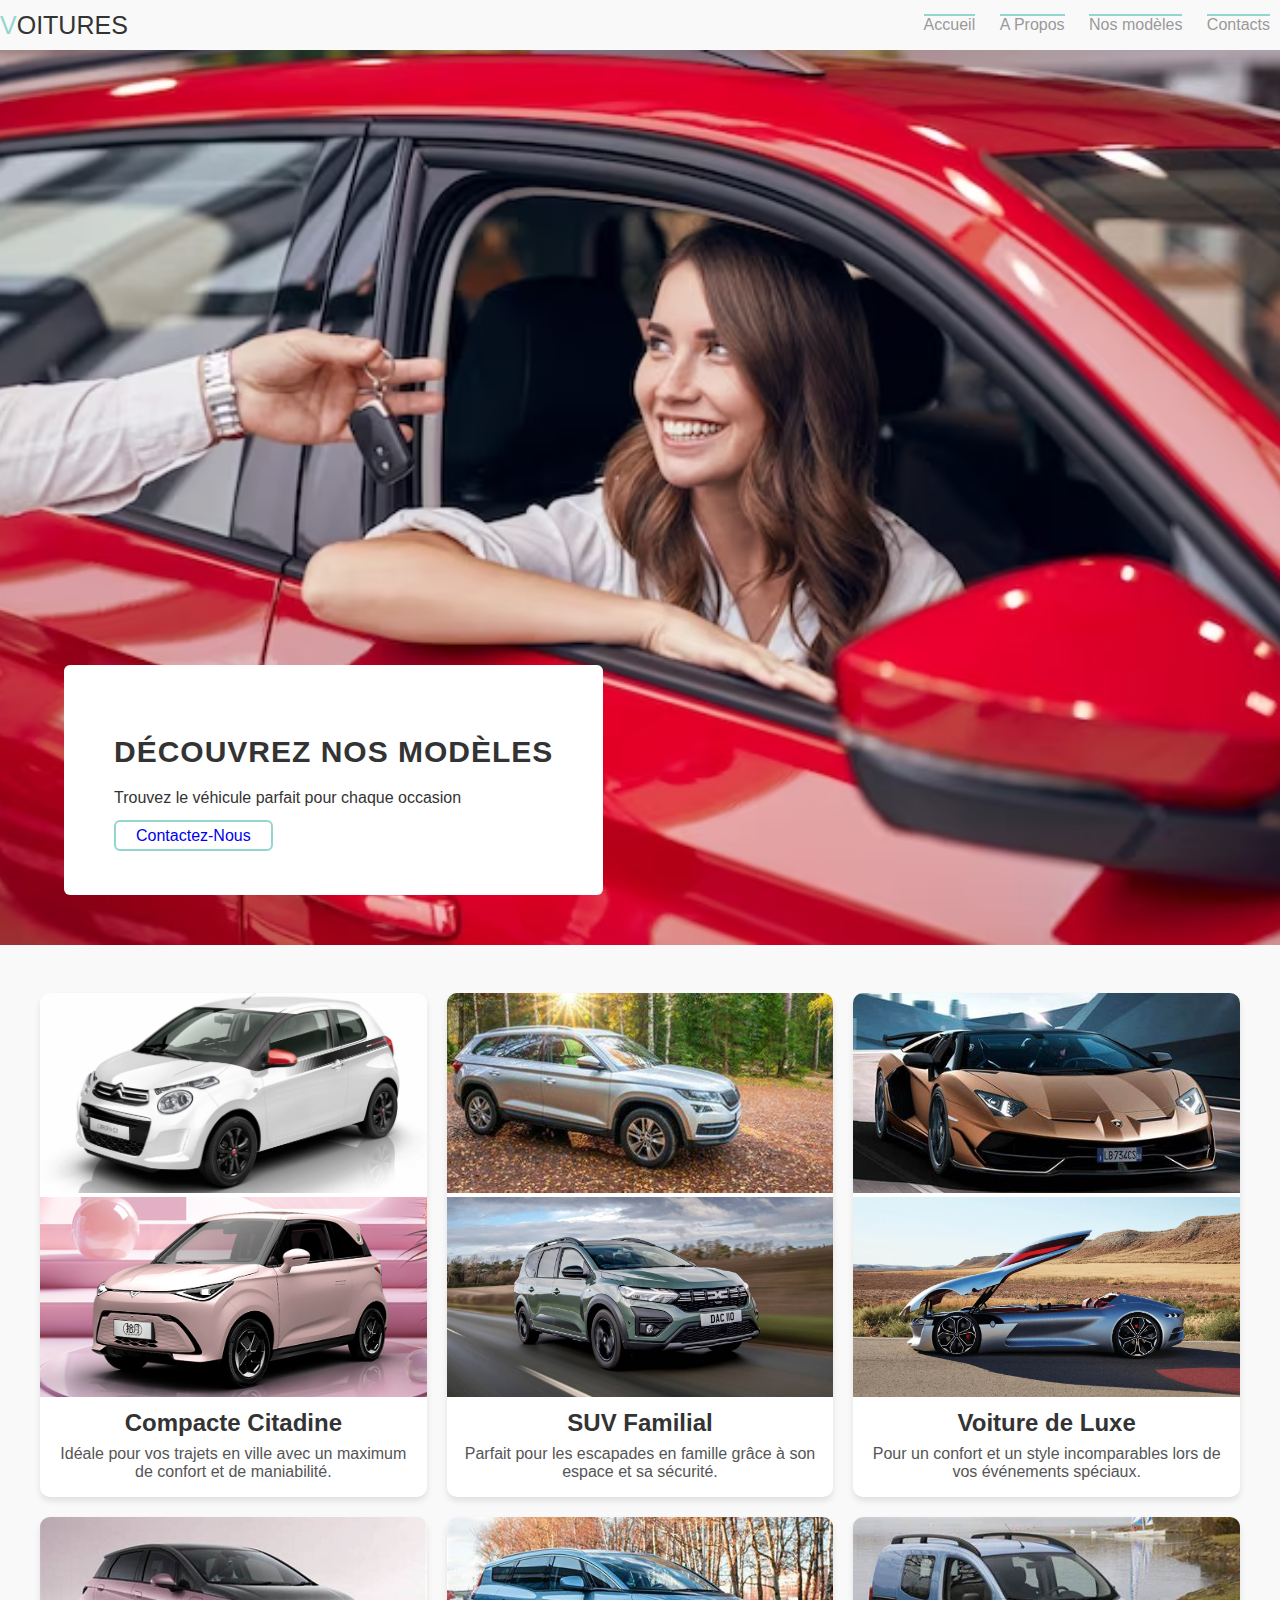
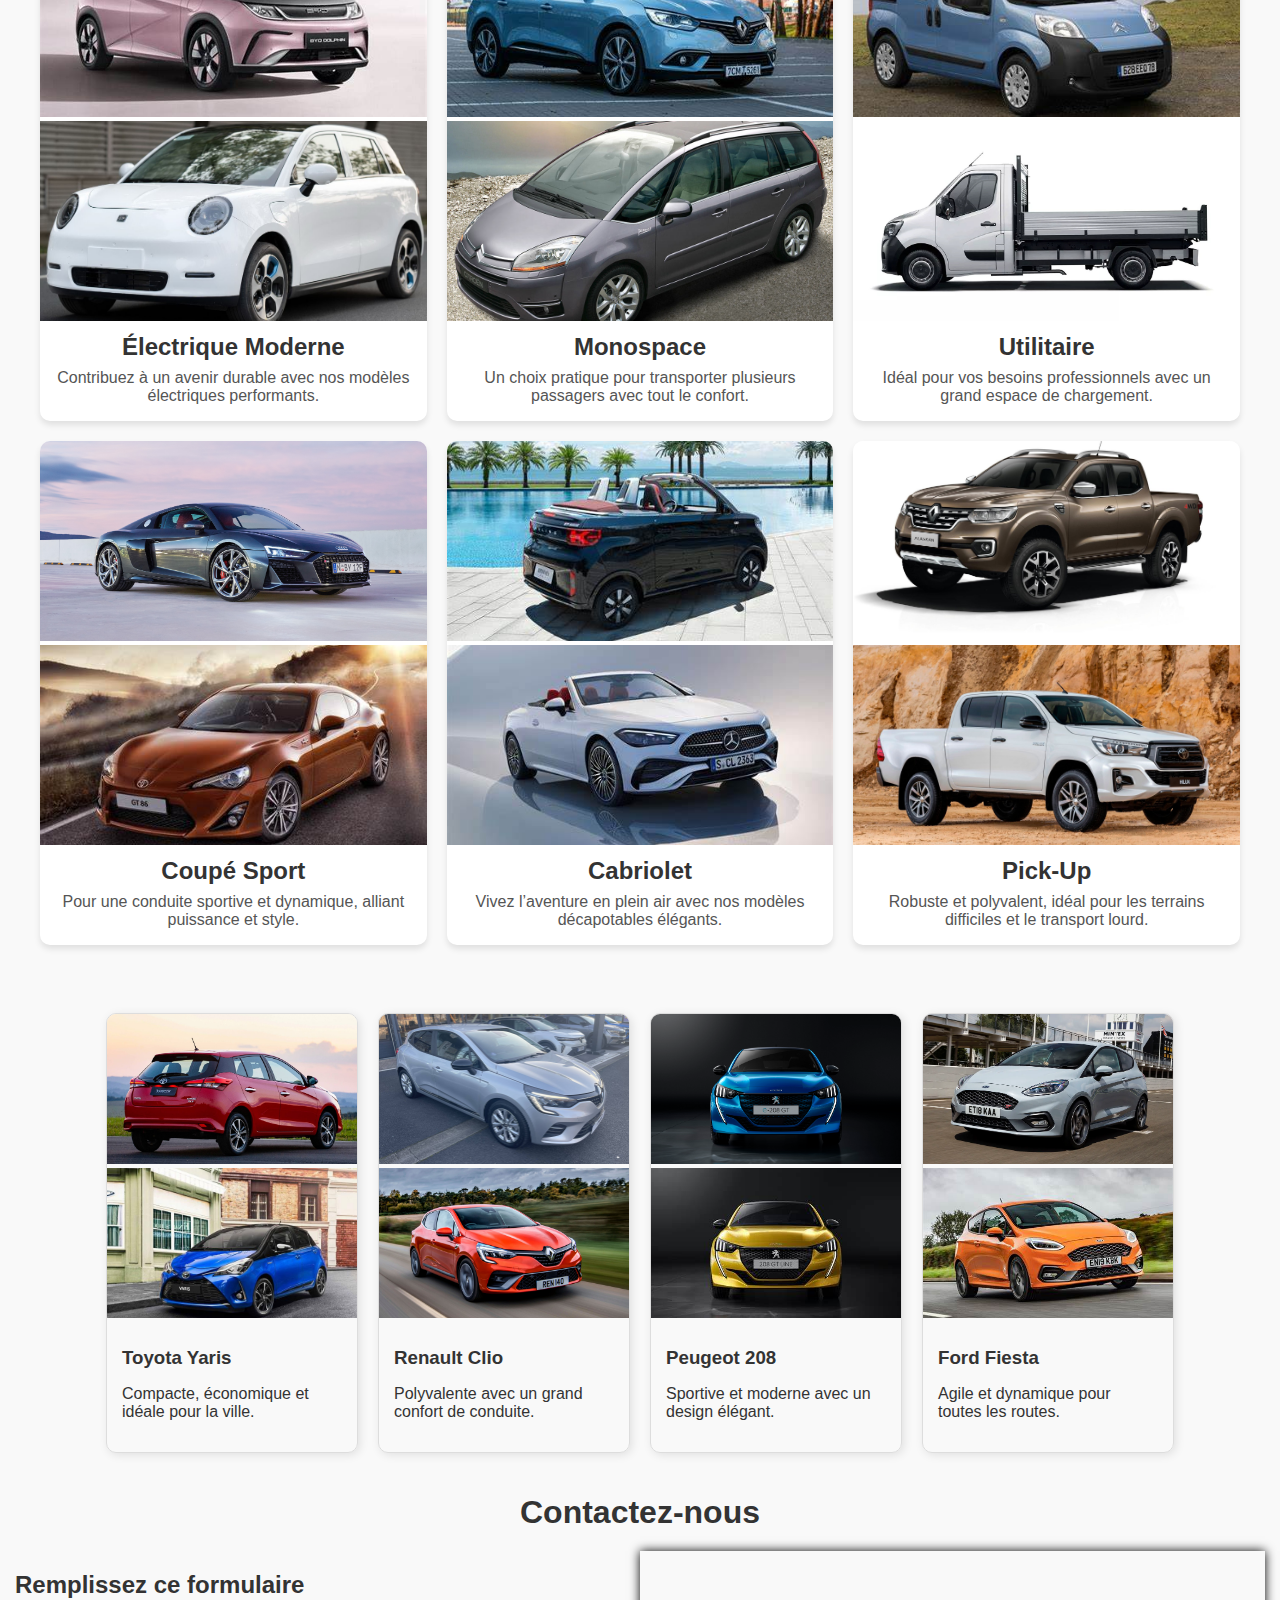
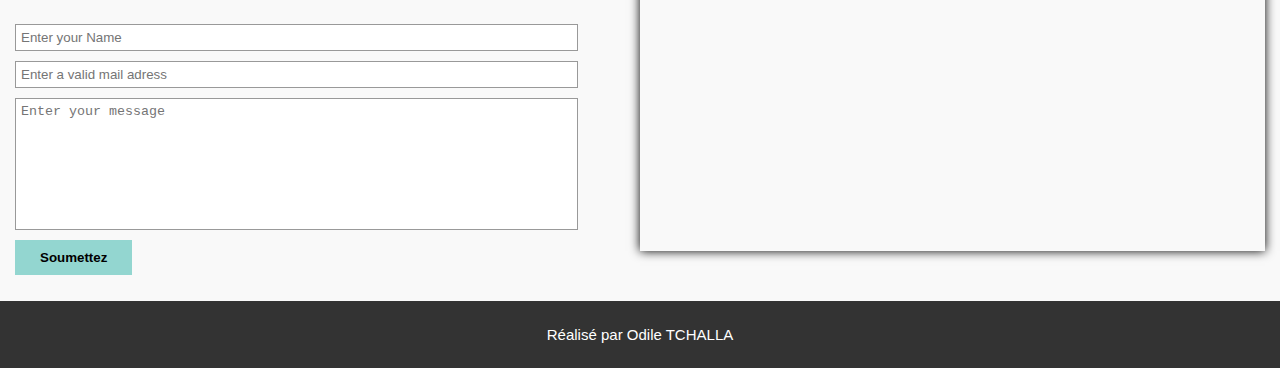
<file: Modèle.html>
<!DOCTYPE html>
<!DOCTYPE html>
<html lang="en">
<head>
    <meta charset="UTF-8">
    <meta name="viewport" content="width=device-width, initial-scale=1.0">
    <title>Location de voiture</title>
    <link rel="stylesheet" href="Modèle.css">
</head>
<body>
    <nav>
        <div class="logo"> <span>V</span>OITURES</div>
        <ul class="menu">
        <a href="index.html">Accueil</a>
        <a href="A propos.html">A Propos</a>
        <a href="Modèle.html">Nos modèles</a>
        <a href="Contacts.html">Contacts</a>

        </ul>
    </nav>
    <!--home-->

   <section class="home">
    <div class="home-infos">
        <h1>Découvrez Nos Modèles</h1>
        <p>Trouvez le véhicule parfait pour chaque occasion</p>
        <a href="Contacts.html">Contactez-nous</a>
    </div>
   </section>

    <main>
        <div class="model-grid">
            <div class="model-card">
                <img src="images/R (8).jpg" alt="Compacte Citadine">
                <img src="images/005ieqelly1hign2wsyhij30u0605e85 cc.webp" alt="Compacte Citadine">
                <h3>Compacte Citadine</h3>
                <p>Idéale pour vos trajets en ville avec un maximum de confort et de maniabilité.</p>
            </div>
            <div class="model-card">
                <img src="images/OIP (6).jpg" alt="SUV Familial">
                <img src="images/SUV-Familial-2024-Dacia-Jogger-1.jpg" alt="SUV Familial">
                <h3>SUV Familial</h3>
                <p>Parfait pour les escapades en famille grâce à son espace et sa sécurité.</p>
            </div>
            <div class="model-card">
                <img src="images/OIP (1).jpg" alt="Voiture de Luxe">
                <img src="images/renault-trezor-9.webp" alt="Voiture de Luxe">
                <h3>Voiture de Luxe</h3>
                <p>Pour un confort et un style incomparables lors de vos événements spéciaux.</p>
            </div>
            <div class="model-card">
                <img src="images/OIP (7).jpg" alt="Électrique Moderne">
                <img src="images/6v45b73468bn56385785-0-578m945n8536n9679m.jpg" alt="Électrique Moderne">
                <h3>Électrique Moderne</h3>
                <p>Contribuez à un avenir durable avec nos modèles électriques performants.</p>
            </div>
            <div class="model-card">
                <img src="images/OIP (8).jpg" alt="Monospace">
                <img src="images/R (12) mo.jpg" alt="Monospace">
                <h3>Monospace</h3>
                <p>Un choix pratique pour transporter plusieurs passagers avec tout le confort.</p>
            </div>
            <div class="model-card">
                <img src="images/OIP (9).jpg" alt="Utilitaire">
                <img src="images/vehicule-utilitaire-plateau (1) vv.jpg" alt="Utilitaire">
                <h3>Utilitaire</h3>
                <p>Idéal pour vos besoins professionnels avec un grand espace de chargement.</p>
            </div>
            <div class="model-card">
                <img src="images/R (9).jpg" alt="Coupé Sport">
                <img src="images/OIP (11) cs.jpg" alt="Coupé Sport">
                <h3>Coupé Sport</h3>
                <p>Pour une conduite sportive et dynamique, alliant puissance et style.</p>
            </div>
            <div class="model-card">
                <img src="images/OIP (10).jpg" alt="Cabriolet">
                <img src="images/OIP (11) ca.jpg" alt="Cabriolet">
                <h3>Cabriolet</h3>
                <p>Vivez l’aventure en plein air avec nos modèles décapotables élégants.</p>
            </div>
            <div class="model-card">
                <img src="images/R (10).jpg" alt="Pick-Up">
                <img src="images/R (12) pu.jpg" alt="Pick-Up">
                <h3>Pick-Up</h3>
                <p>Robuste et polyvalent, idéal pour les terrains difficiles et le transport lourd.</p>
            </div>
        </div>
    </main>
    <div class="container">
        <!-- Modèle 1 -->
        <div class="card">
            <img src="images/Toyota-Yaris-2019 (2).jpg" alt="Toyota Yaris">
            <img src="images/Toyota_Yaris_MD_1.jpg" alt="Toyota Yaris">
            <div class="card-content">
                <h3>Toyota Yaris</h3>
                <p>Compacte, économique et idéale pour la ville.</p>
            </div>
        </div>

        <!-- Modèle 2 -->
        <div class="card">
            <img src="images/156442_2 renault clio.jpg" alt="Renault Clio">
            <img src="images/Renault clio(12).jpg" alt="Renault Clio">
            <div class="card-content">
                <h3>Renault Clio</h3>
                <p>Polyvalente avec un grand confort de conduite.</p>
            </div>
        </div>

        <!-- Modèle 3 -->
        <div class="card">
            <img src="images/R (12) peugeot.jpg" alt="Peugeot 208">
            <img src="images/OIP (11) peugeot.jpg" alt="Peugeot 208">
            <div class="card-content">
                <h3>Peugeot 208</h3>
                <p>Sportive et moderne avec un design élégant.</p>
            </div>
        </div>

        <!-- Modèle 4 -->
        <div class="card">
            <img src="images/_86a0072 ff.webp" alt="Ford Fiesta">
            <img src="images/OIP (11) ff.jpg" alt="Ford Fiesta">
            <div class="card-content">
                <h3>Ford Fiesta</h3>
                <p>Agile et dynamique pour toutes les routes.</p>
            </div>
        </div>
    </div>


    <!--footer-contact-->
<footer>
    <h1 class="title">Contactez-nous</h1>
    <div class="contact">
        <div class="class-form">
            <h2>Remplissez ce formulaire</h2>
            <form action="">
                <input type="text" placeholder="Enter your Name">
                <input type="email" placeholder="Enter a valid mail adress">
                <textarea placeholder="Enter your message" cols="30" rows="8"></textarea>
                <button>Soumettez</button>
            </form>
        </div>
        <div class="adress">
            <iframe src="https://www.google.com/maps/embed?pb=!1m14!1m12!1m3!1d15858.679884458135!2d2.3214591554199178!3d6.436417300000006!2m3!1f0!2f0!3f0!3m2!1i1024!2i768!4f13.1!5e0!3m2!1sfr!2sbj!4v1737637337016!5m2!1sfr!2sbj" width="600" height="450" style="border:0;" allowfullscreen="" loading="lazy" referrerpolicy="no-referrer-when-downgrade"></iframe>    
        </div>
    </div>  
</footer>  
<div class="end">
    <p>Réalisé par Odile TCHALLA</p>
    </div>  
    
</body>
</file>
<file: style.css>
h1 {
    color: blueviolet;
}
</file>
<file: A propos.css>
@import url('https://fonts.googleapis.com/css2?family=Roboto:wght@100;300;400;500&displays=swap');
body {
    background-color: rgb(250, 250, 248);

}
*{
    margin: 0;
    padding: 0;
    box-sizing: border-box;
    font-family: 'Roboto',sans-serif;

}
nav {
    display: flex;
    align-items: center;
    justify-content: space-between;
    padding: 1Opx 5%;
}
.logo {
    font-size: 25px;
}
.logo span {
    color: #93d6d0;
}
nav .menu a {
    position: relative;
    margin: 0 10px;
    text-decoration: 0;
    color: #999;
    transition: 0.5s;

}
nav .menu a:before {
    position: absolute;
    top: -2px;
    content: "";
    width: 100%;
    height: 2px;
    background-color: #93d6d0;
    transition: 0.5s;
}
nav .menu a:hover:before {
    width: 100%;
}
nav .menu a:hover {
    color: #000;
}
/* home */

.home {
    height: calc(100vh - 55px);
    background: url(images/td-bank-auto-loan-review.jpeg.jpg);
    background-position: center;
    background-size: cover;
    display: flex;
    align-items: flex-end;
    padding-left: 5%;
    padding-bottom: 50px;
}
.home-infos {
    background-color: #fff;
    border-radius: 6px;
    padding: 50px;
    animation: anime 2s linear;
}
/* animation home-infos */

@keyframes anime {
    from{
        transform: translateX(-600px);
    }    
}
.home-infos h1 {
    font-size: 30px;
    text-transform: uppercase;
    letter-spacing: 1px;
}
.home-infos p {
    margin-top: 10px;
    margin-bottom: 20px;
}
.home-infos a {
    text-decoration: 0;
    border: 2px solid #93d6d0;
    color: "#93d6d0";
    border-radius: 6px;
    padding: 5px 20px;
    margin-top: 5px;
    font-weight: 400;
    text-transform: capitalize;
    transition: 0.5s;
}
.home-infos a:hover {
    background-color: #93d6d0;
    color: #fff;
    letter-spacing: 1px;
}

section {
    max-width: 100%;
    margin: 2rem auto;
    padding: 1rem;
    background: white;
    border-radius: 10px;
    box-shadow: 0 4px 6px rgba(0, 0, 0, 0.1);
}
section h2 {
    font-size: 2rem;
    color: #0078d7;
    text-align: center;
}
section p {
    margin: 1rem 0;
}
/* footer */
footer {
    padding: 0 15px;
}

footer .title {
    margin-bottom: 20px;
    text-align: center;
}
.contact {
    display: flex;
    align-items: center;
    justify-content: space-between;
}
.contact .class-form {
    width: 45%;
    display: flex;
    flex-direction: column;
    height: 300px;
}
.contact h4 {
    margin-bottom: 20px;
}
.contact form {
    display: flex;
    flex-direction: column;
}
.contact form input , textarea {
    margin: 5px 0;
    padding: 5px;
    border: 1px solid #999;
    resize: none;
    outline: 0;
}
.contact form button {
    width: fit-content;
    padding: 10px 25px;
    background-color: #93d6d0;
    border: 0;
    font-weight: bold;
    color: #000;
    margin-top: 5px;
}

.adress {
    width: 50%;
    height: 300px;
}
iframe {
    width: 100%;
    height: 100%;
    box-shadow: 0 0 10px rgba(0, 0, 0, 1);
}
.end {
margin-top: 50px;
background-color: #333;
text-align: center;
font-size: 15px;
padding: 10px 0;
color: #fff;
}
</file>
<file: Contacts.css>
body {
    font-family: Arial, sans-serif;
    margin: 0;
    padding: 0;
    background-color: #f9f9f9;
    color: #333;
}
nav {
    display: flex;
    align-items: center;
    justify-content: space-between;
    padding: 1Opx 5%;
}
.logo {
    font-size: 25px;
}
.logo span {
    color: #93d6d0;
}
nav .menu a {
    position: relative;
    margin: 0 10px;
    text-decoration: 0;
    color: #999;
    transition: 0.5s;

}
nav .menu a:before {
    position: absolute;
    top: -2px;
    content: "";
    width: 100%;
    height: 2px;
    background-color: #93d6d0;
    transition: 0.5s;
}
nav .menu a:hover:before {
    width: 100%;
}
nav .menu a:hover {
    color: #000;
}
/* home */

.home {
    height: calc(100vh - 55px);
    background: url(images/so-5d0a275966a4bda9655ac1f4-ph0.jpg);
    background-position: center;
    background-size: cover;
    display: flex;
    align-items: flex-end;
    padding-left: 5%;
    padding-bottom: 50px;
}
.home-infos {
    background-color: #fff;
    border-radius: 6px;
    padding: 50px;
    animation: anime 2s linear;
}
/* animation home-infos */

@keyframes anime {
    from{
        transform: translateX(-600px);
    }    
}
.home-infos h1 {
    font-size: 30px;
    text-transform: uppercase;
    letter-spacing: 1px;
}
.home-infos p {
    margin-top: 10px;
    margin-bottom: 20px;
}
.home-infos a {
    text-decoration: 0;
    border: 2px solid #93d6d0;
    color: "#93d6d0";
    border-radius: 6px;
    padding: 5px 20px;
    margin-top: 5px;
    font-weight: 400;
    text-transform: capitalize;
    transition: 0.5s;
}
.home-infos a:hover {
    background-color: #93d6d0;
    color: #fff;
    letter-spacing: 1px;
}
header {
    text-align: center;
    background-color: #0078d7;
    color: white;
    padding: 2rem 1rem;
}
header h1 {
    margin: 0;
    font-size: 2.5rem;
}
header p {
    margin: 0.5rem 0 0;
    font-size: 1.2rem;
}
main {
    max-width: 800px;
    margin: 2rem auto;
    padding: 1rem;
    background: white;
    border-radius: 10px;
    box-shadow: 0 4px 6px rgba(0, 0, 0, 0.1);
}
form {
    display: flex;
    flex-direction: column;
    gap: 1rem;
}
label {
    font-weight: bold;
}
input, textarea, button {
    font-size: 1rem;
    padding: 0.5rem;
    border: 1px solid #ccc;
    border-radius: 5px;
    width: 100%;
}
textarea {
    height: 150px;
}
button {
    background-color: #0078d7;
    color: white;
    cursor: pointer;
    border: none;
}
button:hover {
    background-color: #005fa3;
}
.contact-info {
    margin-top: 2rem;
}
.contact-info p {
    margin: 0.5rem 0;
}
.end {
    margin-top: 50px;
    background-color: #333;
    text-align: center;
    font-size: 15px;
    padding: 10px 0;
    color: #fff;
    }
</file>
<file: Modèle.css>
body {
    font-family: Arial, sans-serif;
    margin: 0;
    padding: 0;
    background-color: #f4f4f9;
    color: #333;
}
body {
    font-family: Arial, sans-serif;
    margin: 0;
    padding: 0;
    background-color: #f9f9f9;
    color: #333;
}
nav {
    display: flex;
    align-items: center;
    justify-content: space-between;
    padding: 1Opx 5%;
}
.logo {
    font-size: 25px;
}
.logo span {
    color: #93d6d0;
}
nav .menu a {
    position: relative;
    margin: 0 10px;
    text-decoration: 0;
    color: #999;
    transition: 0.5s;

}
nav .menu a:before {
    position: absolute;
    top: -2px;
    content: "";
    width: 100%;
    height: 2px;
    background-color: #93d6d0;
    transition: 0.5s;
}
nav .menu a:hover:before {
    width: 100%;
}
nav .menu a:hover {
    color: #000;
}
/* home */

.home {
    height: calc(100vh - 55px);
    background: url(images/femme-gaie-louant-nouvelle-voiture_251859-2895\ \(1\).avif);
    background-position: center;
    background-size: cover;
    display: flex;
    align-items: flex-end;
    padding-left: 5%;
    padding-bottom: 50px;
}
.home-infos {
    background-color: #fff;
    border-radius: 6px;
    padding: 50px;
    animation: anime 2s linear;
}
/* animation home-infos */

@keyframes anime {
    from{
        transform: translateX(-600px);
    }    
}
.home-infos h1 {
    font-size: 30px;
    text-transform: uppercase;
    letter-spacing: 1px;
}
.home-infos p {
    margin-top: 10px;
    margin-bottom: 20px;
}
.home-infos a {
    text-decoration: 0;
    border: 2px solid #93d6d0;
    color: "#93d6d0";
    border-radius: 6px;
    padding: 5px 20px;
    margin-top: 5px;
    font-weight: 400;
    text-transform: capitalize;
    transition: 0.5s;
}
.home-infos a:hover {
    background-color: #93d6d0;
    color: #fff;
    letter-spacing: 1px;
}

main {
    max-width: 1200px;
    margin: 2rem auto;
    padding: 1rem;
}
.model-grid {
    display: grid;
    grid-template-columns: repeat(auto-fit, minmax(300px, 1fr));
    gap: 20px;
}
.model-card {
    background: white;
    border-radius: 10px;
    box-shadow: 0 4px 6px rgba(0, 0, 0, 0.1);
    overflow: hidden;
    text-align: center;
    transition: transform 0.3s ease, box-shadow 0.3s ease;
}
.model-card:hover {
    transform: translateY(-5px);
    box-shadow: 0 6px 12px rgba(0, 0, 0, 0.15);
}
.model-card img {
    width: 100%;
    height: 200px;
    object-fit: cover;
}
.model-card h3 {
    margin: 0.5rem 0;
    font-size: 1.5rem;
}
.model-card p {
    margin: 0 1rem 1rem;
    color: #555;
}
.model-card button {
    background-color: #0078d7;
    color: white;
    border: none;
    padding: 10px 15px;
    margin: 10px 0;
    border-radius: 5px;
    cursor: pointer;
    transition: background-color 0.3s;
}
.model-card button:hover {
    background-color: #005bb5;
}
    
    /* footer */
footer {
    padding: 0 15px;
}

footer .title {
    margin-bottom: 20px;
    text-align: center;
}
.contact {
    display: flex;
    align-items: center;
    justify-content: space-between;
}
.contact .class-form {
    width: 45%;
    display: flex;
    flex-direction: column;
    height: 300px;
}
.contact h4 {
    margin-bottom: 20px;
}
.contact form {
    display: flex;
    flex-direction: column;
}
.contact form input , textarea {
    margin: 5px 0;
    padding: 5px;
    border: 1px solid #999;
    resize: none;
    outline: 0;
}
.contact form button {
    width: fit-content;
    padding: 10px 25px;
    background-color: #93d6d0;
    border: 0;
    font-weight: bold;
    color: #000;
    margin-top: 5px;
}

.adress {
    width: 50%;
    height: 300px;
}
iframe {
    width: 100%;
    height: 100%;
    box-shadow: 0 0 10px rgba(0, 0, 0, 1);
}
.end {
margin-top: 50px;
background-color: #333;
text-align: center;
font-size: 15px;
padding: 10px 0;
color: #fff;
} 
.container {
    display: flex;
    justify-content: center; /* Centre les cartes */
    gap: 20px;
    overflow-x: auto; /* Permet le défilement horizontal si l'écran est trop petit */
    padding: 20px;
}
.card {
    border: 1px solid #ddd;
    border-radius: 10px;
    overflow: hidden;
    width: 250px; /* Réduit un peu la largeur pour que tout tienne sur un écran */
    box-shadow: 2px 2px 10px rgba(0, 0, 0, 0.1);
    flex-shrink: 0; /* Empêche les cartes de rétrécir */
}
.card img {
    width: 100%;
    height: 150px;
    object-fit: cover;
}
.card-content {
    padding: 15px;
}
.card h3 {
    margin: 10px 0;
}
</file>
